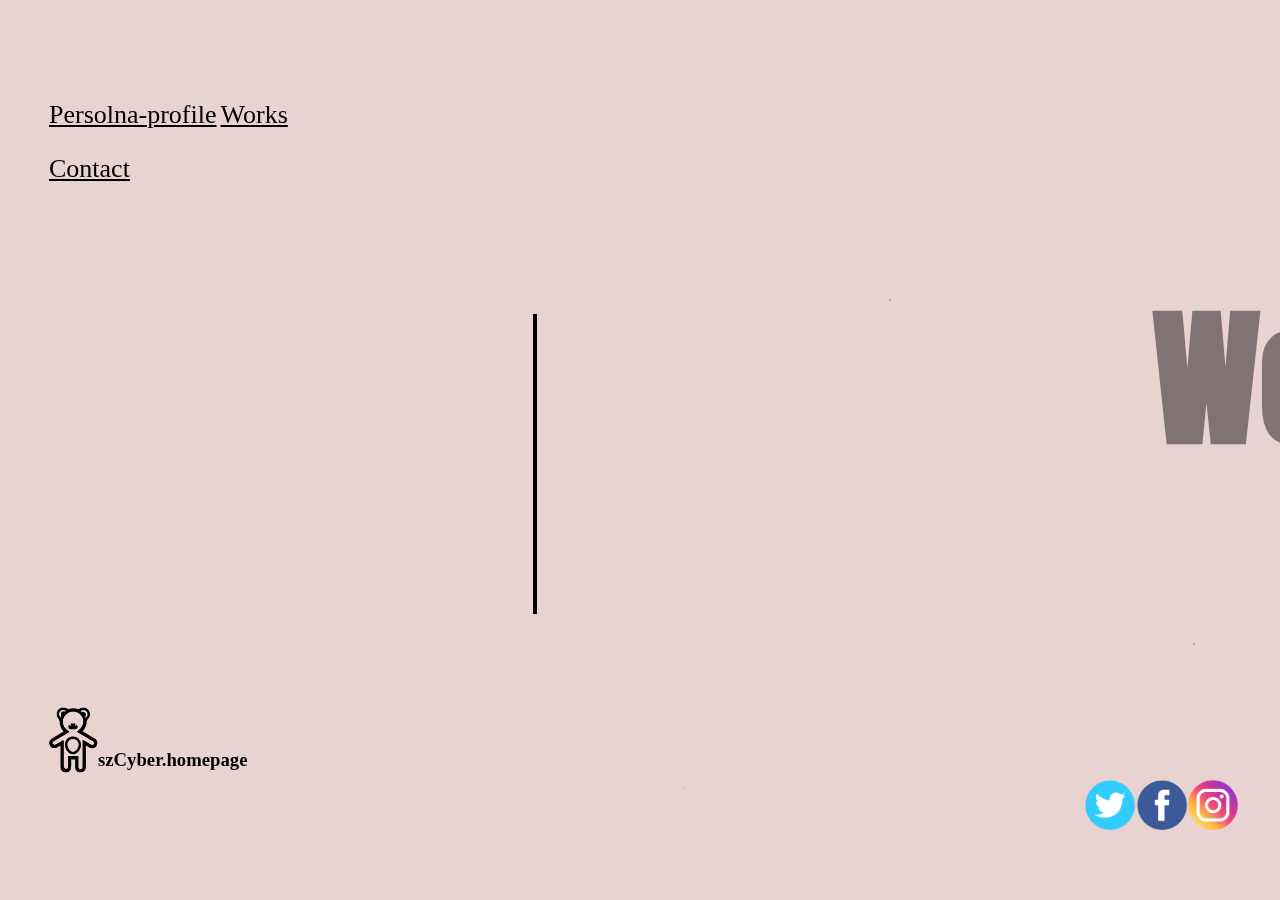
<file: index.html>
<!DOCTYPE html>
<html>

<head>
	<title>首页</title>
	<!-- <link rel="stylesheet" type="text/css" href="./css/index-style2.css"> -->
	<link rel="stylesheet" href="./css/index.css">
    <link rel="stylesheet" href="css/style 2.css">
</head>

<body>
    <script src="js/index.js" ></script>
	<div class="left leftcontent">

		<a href="personal-profile.html" class="textloc2">Persolna-profile</a>
		<a href="work1.html" class="textloc3">Works</a><br>
		<a href="contact-me.html" class="textloc4">Contact</a>

		<div class="icon">
            <img src="./pic/1.png" alt="" class="left1">
            <br>
			<img src="./pic/2.png" alt="" class="left2">
			<br>
			<img src="./pic/3.png" alt="" class="left3">
       </div>
		<div class="leftcontent-bt">
			<img src="./pic/熊.png" alt="" class="left">
			&nbsp;<h3 class="">szCyber.homepage</h3>
		</div>
	</div>
	<div class="long left"></div>
	<div class="rightcontent">
				<em>Welcome<br>&nbsp;&nbsp;&nbsp;&nbsp;to&nbsp;&nbsp; my <br>&nbsp;&nbsp;&nbsp;&nbsp;&nbsp;space</em>
	</div>
</body>

</html>
</file>
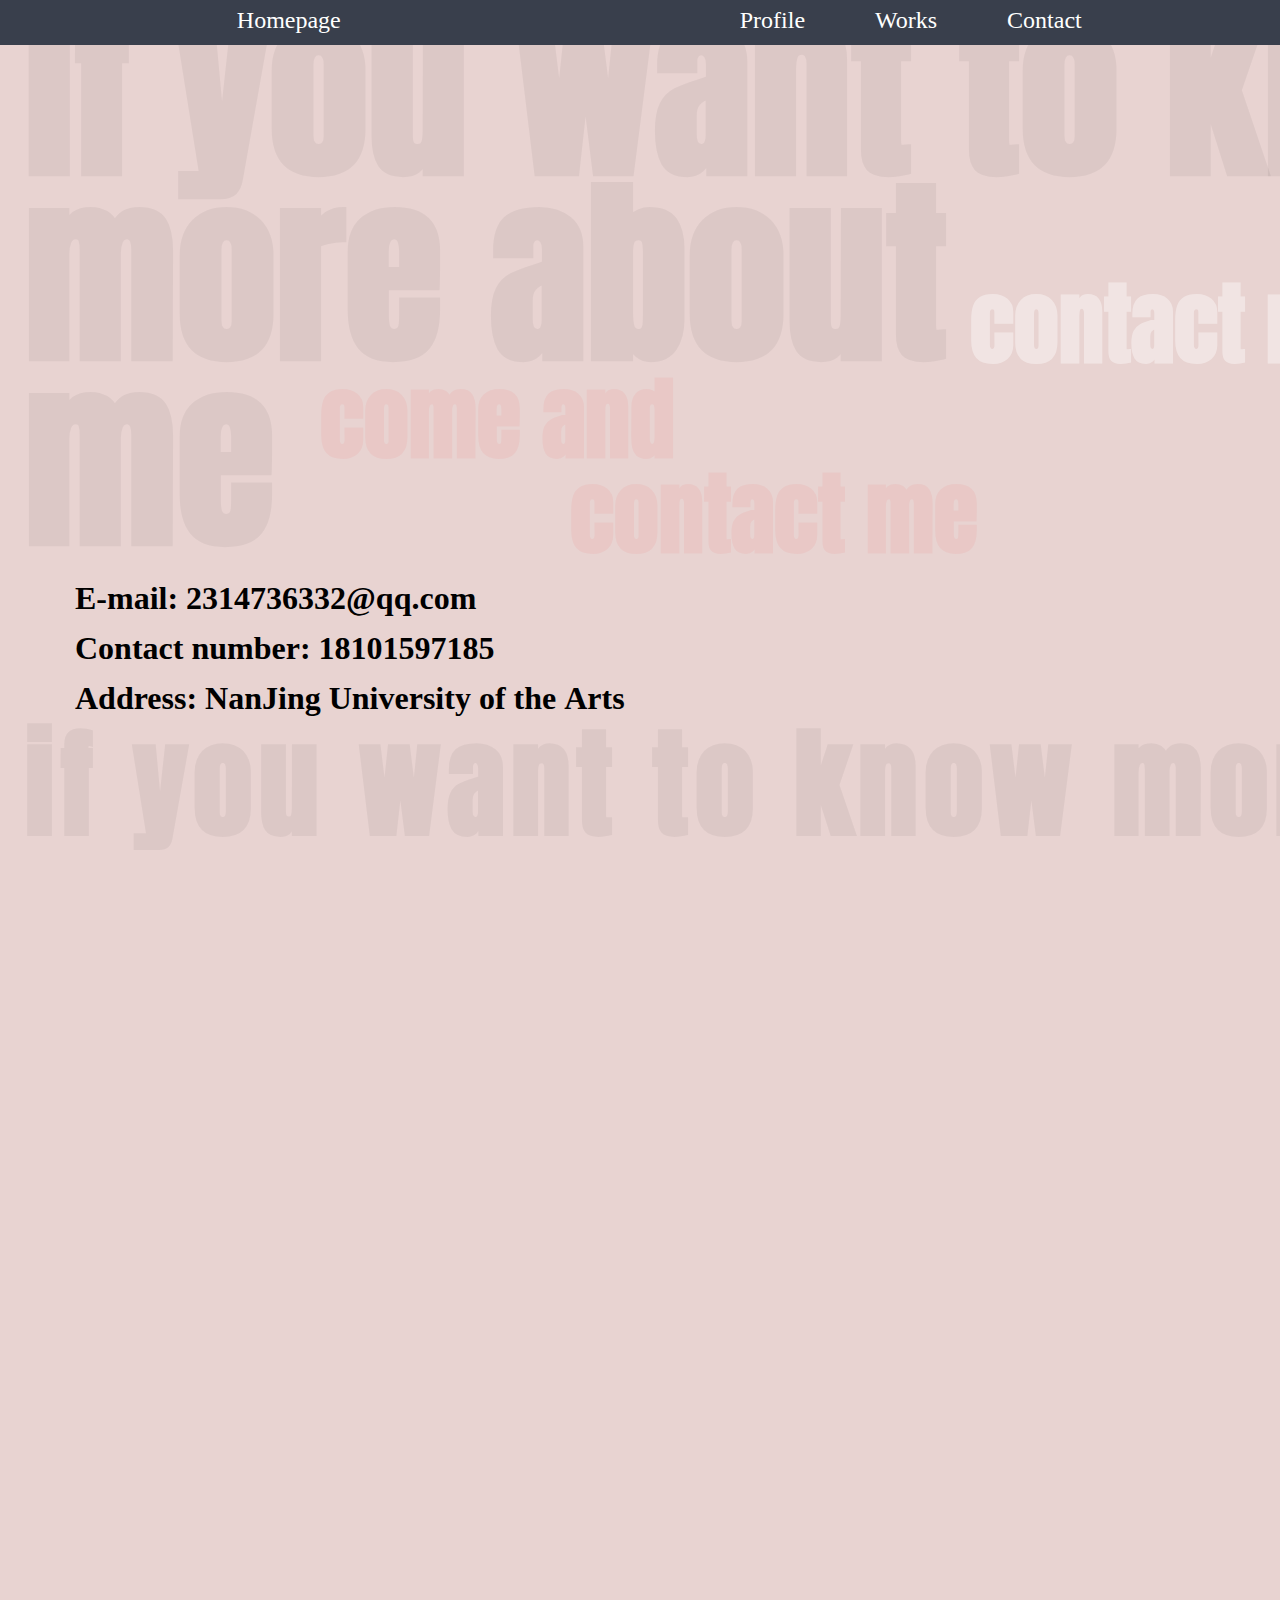
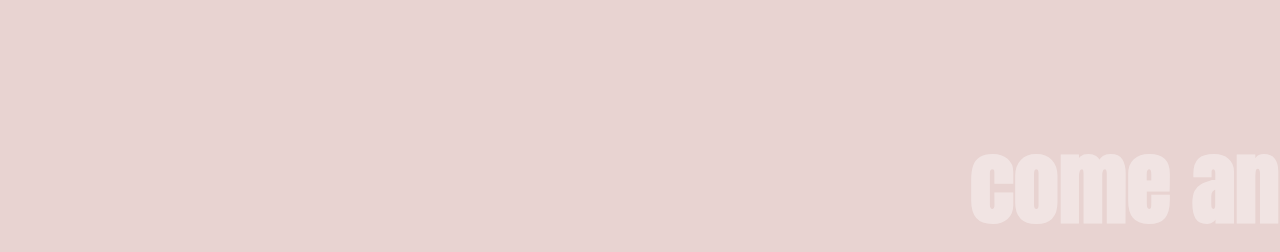
<file: contact-me.html>
<!DOCTYPE html>
<html lang="en">

<head>
    <link rel="stylesheet" href="./css/contact.css">
    <meta charset="UTF-8">
    <meta name="viewport" content="width=device-width, initial-scale=1.0">
    <meta http-equiv="X-UA-Compatible" content="ie=edge">
    <title>Document</title>
</head>

<body>
    <div class="nav">
        <a href="index.html" class="textloc1">
            Homepage
        </a>
        <a href="personal-profile.html" class="textloc2">
            Profile
        </a>

        <a href="work1.html" class="textloc3">
            Works
        </a>

        <a href="contact-me.html" class="textloc4">
            Contact
        </a>
    </div>
    <div class="contenter">
        <p>if&nbsp;you&nbsp;want&nbsp;to&nbsp;know</p>
        <p>more&nbsp;about</p>
        <p>me</p>
        <em class="em1">come&nbsp;and</em><br>
        <em class="em2">contact&nbsp;me</em>
        <i class="i1">come&nbsp;and</i>
        <i class="i2">contact&nbsp;me</i>
        <b class="b1">come&nbsp;and</b>
        <b class="b2">contact&nbsp;me</b>
        <h1 class="title-text" style="font-family:futura;">
        E-mail:      2314736332@qq.com<br />
            Contact&nbsp;number:    18101597185&nbsp;<br>
            Address:    NanJing&nbsp;University&nbsp;of&nbsp;the&nbsp;Arts</h1>
        <span class="p1">if&nbsp;you&nbsp;want&nbsp;to&nbsp;know&nbsp;more&nbsp;about</span>
    </div>
</body>

</html>
</file>
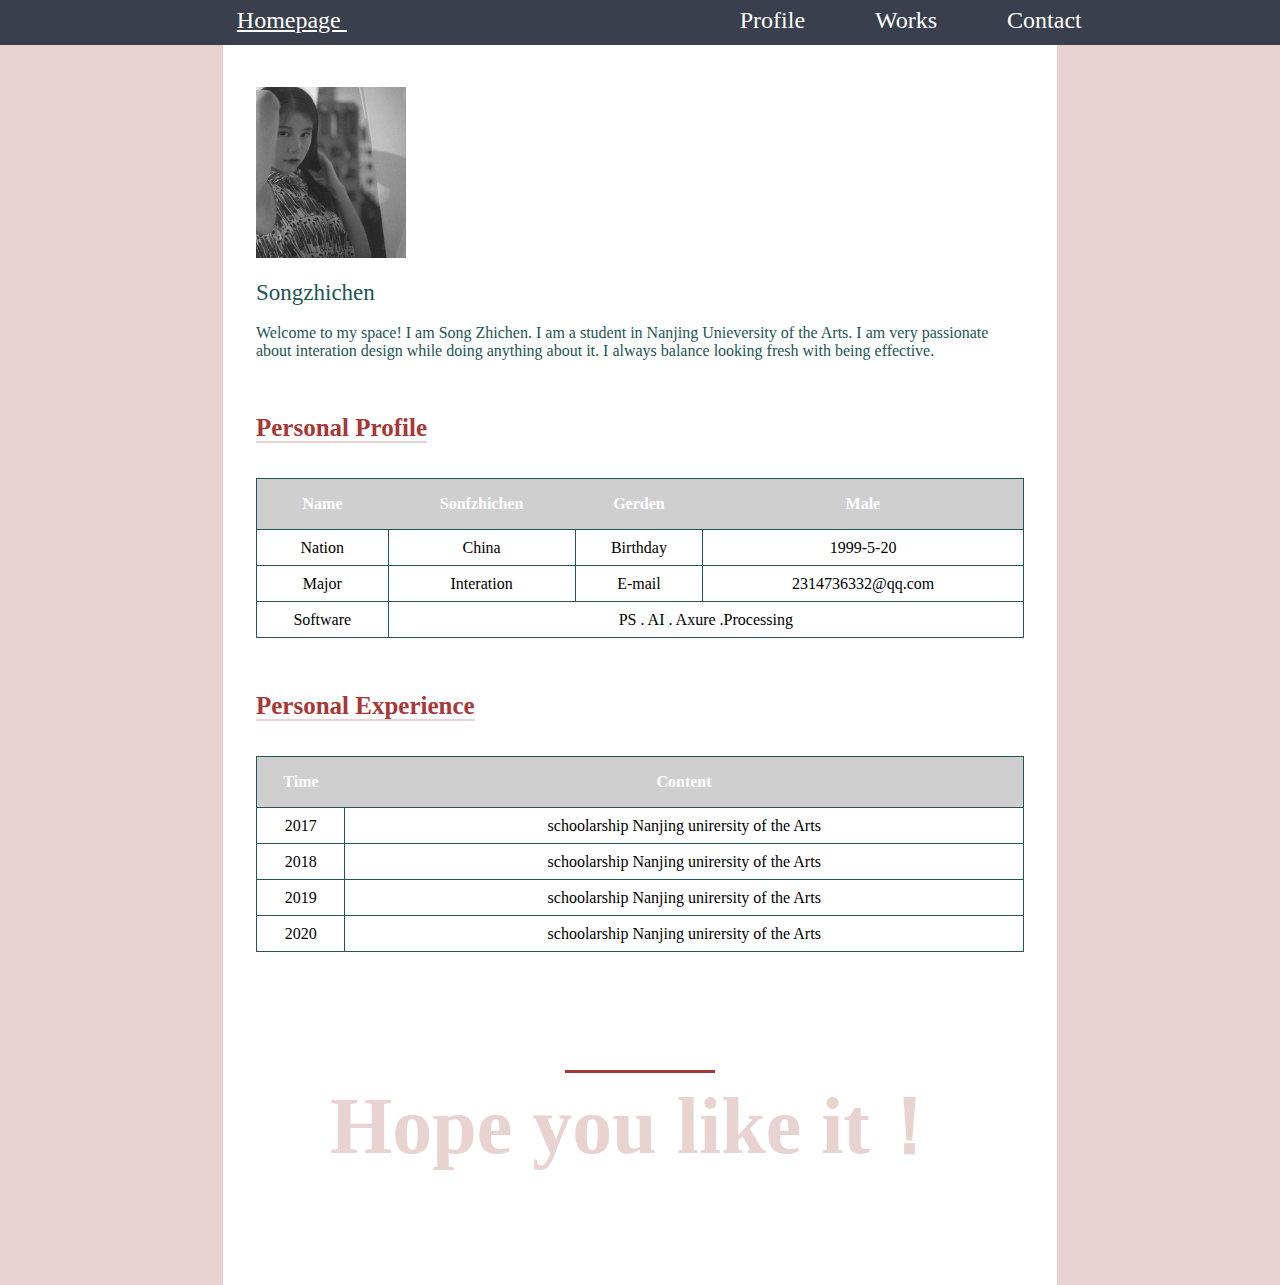
<file: personal-profile.html>
<!DOCTYPE html>
<html>

<head>
	<meta charset="utf-8">
	<title>个人简历</title>
	<link rel="stylesheet" type="text/css" href="./css/index-style.css">
	 <link rel="stylesheet" href="css/style.css">
</head>
<body>
	<script src="js/index.js" ></script>
	<div class="nav">
		<a href="index.html" class="textloc1">
			Homepage
		</a>
		<a href="personal-profile.html" class="textloc2">
			Profile
		</a>

		<a href="work1.html" class="textloc3">
			Works
		</a>

		<a href="contact-me.html" class="textloc4">
			Contact
		</a>
	</div>
	<br>
    <div class="main2">
	   <br>
	   <br>
		<div class="meImg"><img src="pic/me.jpg" width="150px"></div>
		<br>
		<p class="name"  style="font-family:futura;">Songzhichen</p>
		<br>
		<div class="detail" style="font-family:futura;">
			Welcome to my space! I am Song Zhichen. I am a student in Nanjing Unieversity of the Arts.
			I am very passionate about interation design while doing anything about it.
			I always balance looking fresh with being effective.
		</div>
		<br>
		<br>
		<br>
		<span class="title-text" style="font-family:futura;">
			Personal Profile
		</span>
		<br>
		<br>
		<div style="clear: left;"></div><br>
		<div style="font-family:futura;">
			<table class="tableClass" cellspacing="0" cellpadding="0">
				<tr class="firstTr" style="font-weight: bolder;">
					<th>Name</th>
					<th>Sonfzhichen</th>
					<th>Gerden</th>
					<th>Male</th>
				</tr>
				<tr>
					<td>Nation</td>
					<td>China</td>
					<td>Birthday</td>
					<td>1999-5-20</td>
				</tr>
				<tr>
					<td>Major</td>
					<td>Interation</td>
					<td>E-mail</td>
					<td>2314736332@qq.com</td>
				</tr>
				<tr>
					<td>Software</td>
					<td colspan="3">PS . AI . Axure .Processing</td>
				</tr>
			</table>
            <br>
            <br>
            <br>
			<span class="title-text" style="font-family:futura;">Personal Experience</span>
			<br>
			<br>
			<div style="clear: left;"></div><br>
			<div style="font-family:futura;">
				<table class="tableClass" cellspacing="0" cellpadding="0">
					<tr class="firstTr">
						<th>Time</th>
						<th>Content</th>
					</tr>
					<tr>
						<td>2017</td>
						<td>schoolarship Nanjing unirersity of the Arts</td>
					</tr>
					<tr>
						<td>2018</td>
						<td>schoolarship Nanjing unirersity of the Arts</td>
					</tr>
					<tr>
						<td>2019</td>
						<td>schoolarship Nanjing unirersity of the Arts</td>
					</tr>
					<tr>
						<td>2020</td>
						<td>schoolarship Nanjing unirersity of the Arts</td>
					</tr>
				</table>
			</div><br>
			<span class="title-text" style="font-family:futura;"> </span>
       <br>
       <br>
            <div style="clear: left;">
			</div><br>
			<div class="bottom-box" style="font-family:futura;">

				<div style="text-align: center;">
			
				</div><br>
				<div style="clear: center;"></div><br>
				<div class="long"></div>
				<div class="bottom"><h1>Hope you like it！</h1></div><br>
			</div>
		</div>
   
</body>

</html>
</file>
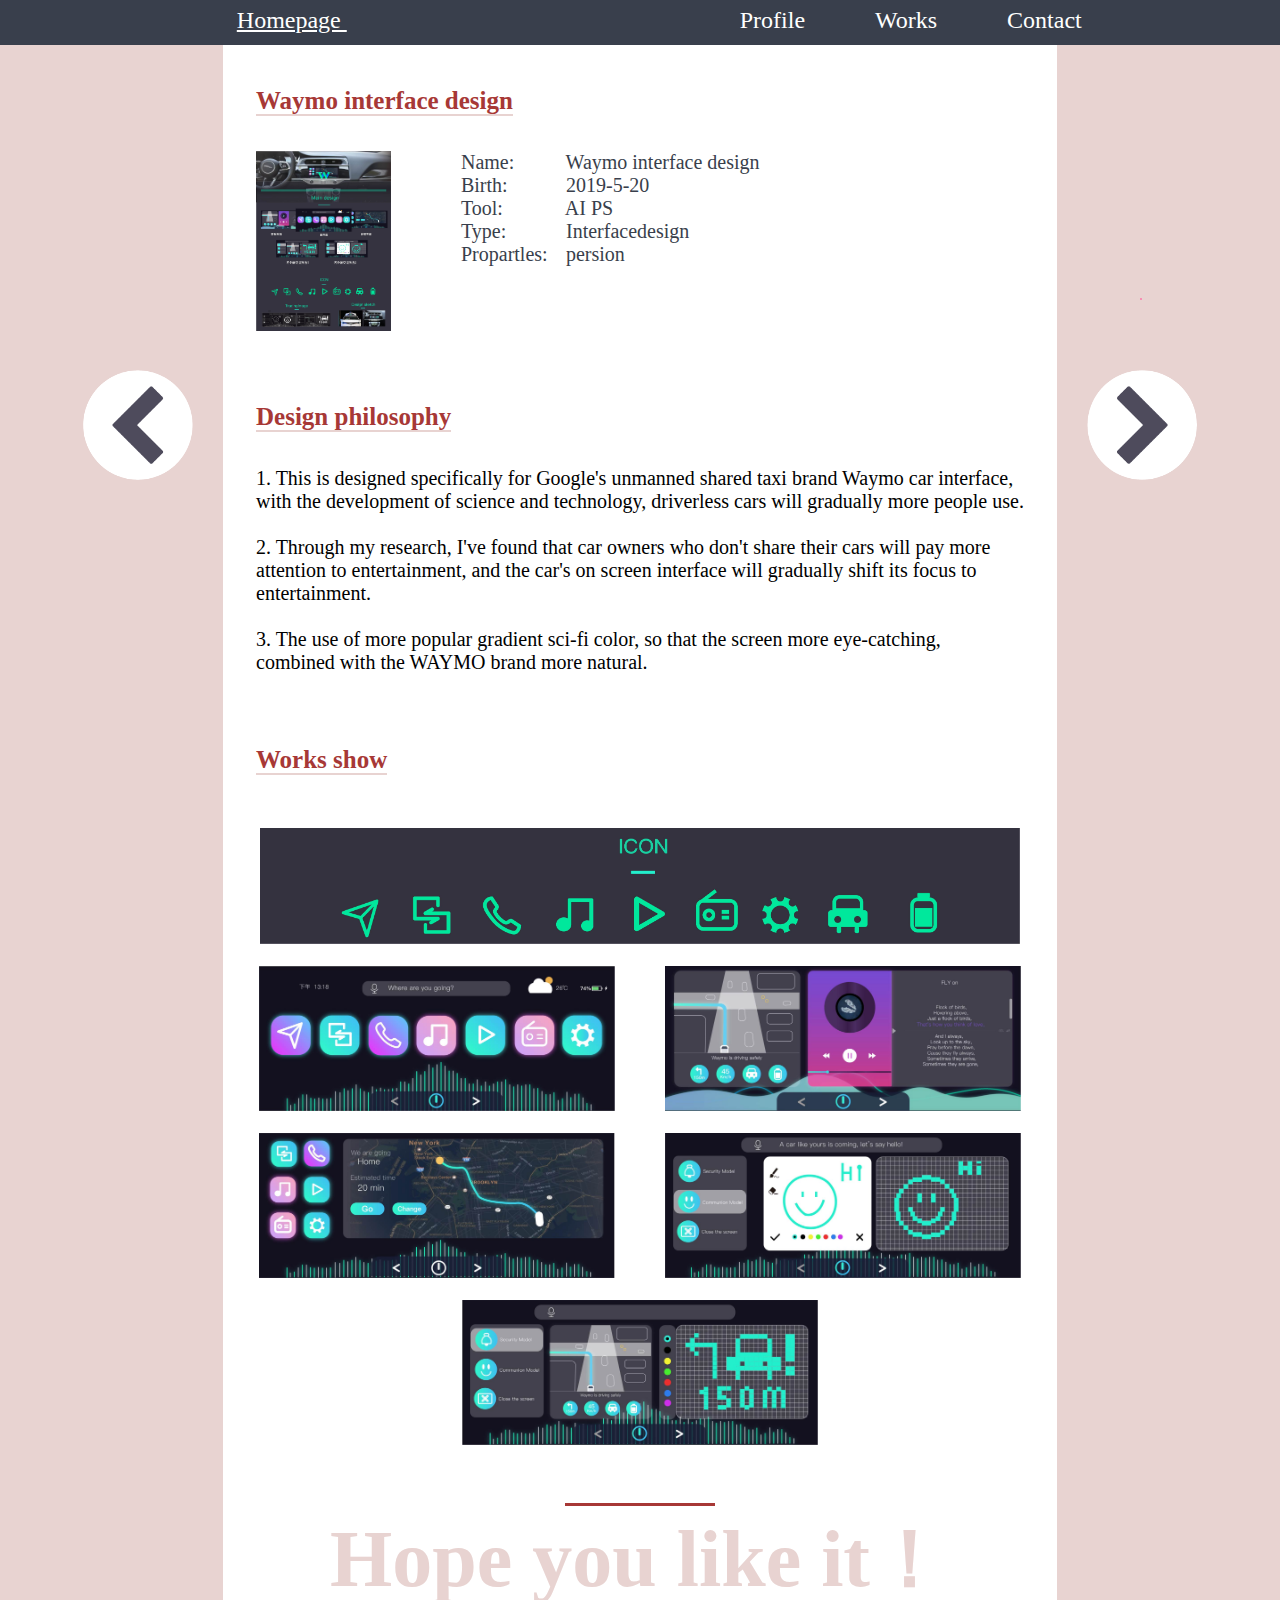
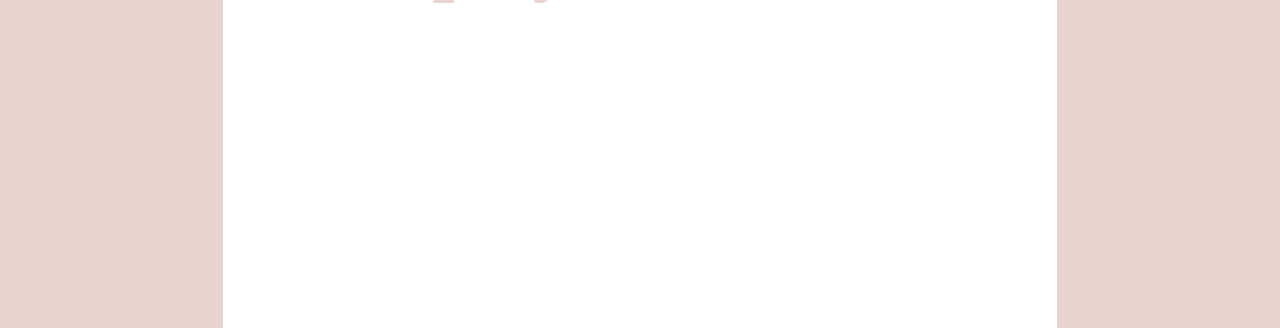
<file: work1.html>
<!DOCTYPE html>
<html>

<head>
	<meta charset="utf-8">
	<title>work1</title>
	<link rel="stylesheet" type="text/css" href="./css/index-style.css">
    <link rel="stylesheet" href="css/style.css">

</head>

<body>
	<script src="js/index.js" ></script>
	<div class="nav">
		<a href="index.html" class="textloc1 ">
			Homepage
		</a>
		<a href="personal-profile.html" class="textloc2">
			Profile
		</a>

		<a href="work1.html" class="textloc3">
			Works
		</a>

		<a href="contact-me.html" class="textloc4">
			Contact
		</a>
	</div>

	<a href="  " class="left"></a>
	<a href="work2.html" class="right"></a>

	<div class="main">
		<br>
		<br>
		<br>
		<span class="title-text" style="font-family:futura;">
			Waymo interface design
		</span>
		<br>
		<br>
		<br>
		<div>
			<img src="pic/zhanban.jpg" class="fl" height="180px">
			<div class="fl name-detail" style="font-family:futura;font-size: 15pt">
				<p><span>Name:</span> Waymo interface design </p>
				<p><span>Birth:</span> 2019-5-20</p>
				<p><span>Tool:</span> AI PS</p>
				<p><span>Type:</span> Interfacedesign</p>
				<p><span>Propartles:</span> persion</p>
				<br>
				<br>
			</div>
			<br>
			<br>
			<br>
			<br>
		</div>
		
		<div style="clear: left;"></div>
		<br>
		<br>
		<br>
		<br>
		<span class="title-text" style="font-family:futura;">Design philosophy
		</span>
		<br>
		<br>
		<br>
		<div class="Design-detail" style="font-family:futura;font-size: 15pt">
			<p>1. This is designed specifically for Google's unmanned shared taxi brand Waymo car interface, with the development of science and technology, driverless cars will gradually more people use.  </p>
			<br>
			<p>2. Through my research, I've found that car owners who don't share their cars will pay more attention to entertainment, and the car's on screen interface will gradually shift its focus to entertainment.</p>
			<br>
			<p>3. The use of more popular gradient sci-fi color, so that the screen more eye-catching, combined with the WAYMO brand more natural.</p>
		</div>
		<br>
		<br>
		<br>
		<br>
		<span class="title-text" style="font-family:futura;">Works show</span>
		<div style="clear: left;"></div>
		<br>
		<br>
		<br>
		<div style="text-align: center;">

			<div>
				<a class="imgloc12">
					<img src="pic/icon.jpg" width
					="99%">
			<br>
			<br>

				</a>
			</div>

			<div>
				<a class="imgloc1">
					<img src="pic/work1.1.jpg" width="46.3%">
				</a>

				<a class="imgloc2">
					<img src="pic/work1.2.jpg" width="46.3%">
				</a>
			</div>
			<br>
			<div>
				<a class="imgloc3">
					<img src="pic/work1.3.jpg" width="46.3%">
				</a>

				<a class="imgloc4">
					<img src="pic/work1.4.jpg" width="46.3%">
				</a>
			</div>
			<br>
			<div>
				<a class="imgloc5">
					<img src="pic/work1.5.jpg" width="46.3%">
				</a>
			</div>
            
		</div><br>
		<div style="clear: center;"></div><br>
		<br>
		<div class="long"></div>
		<div class="bottom"><h1>Hope you like it！</h1></div><br>
	</div>
</body>

</html>
</file>
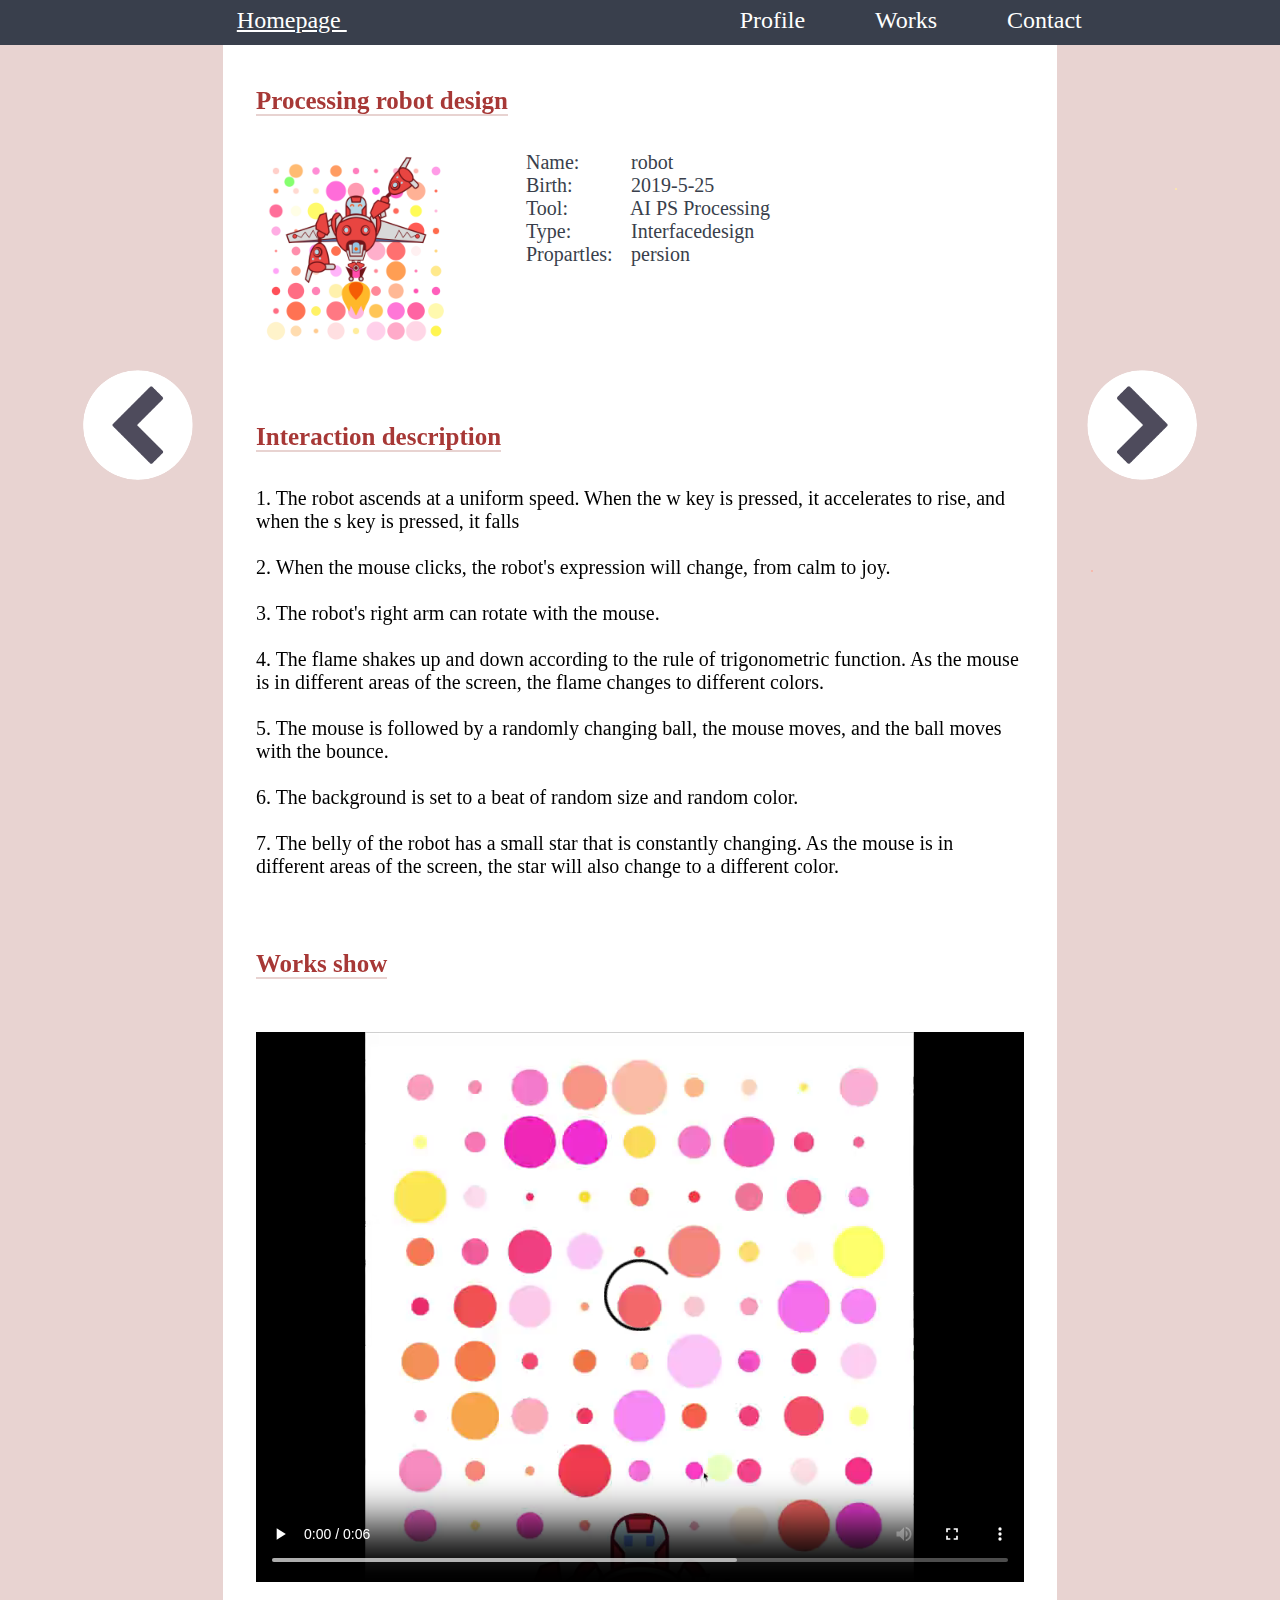
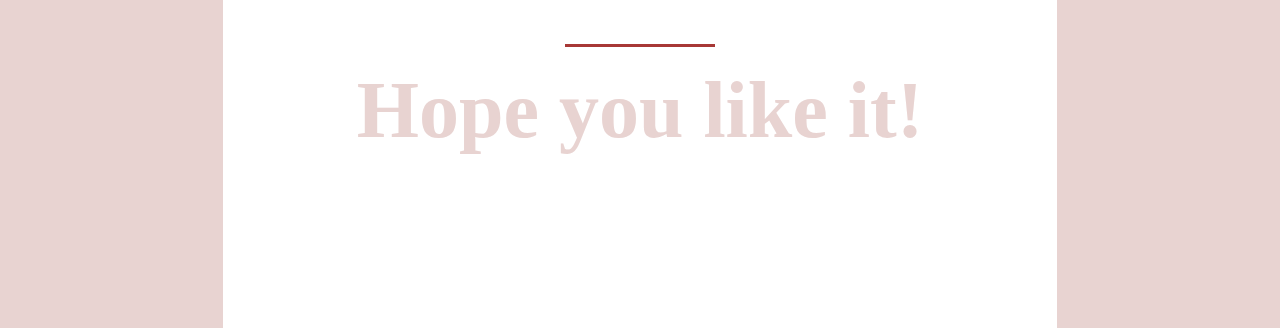
<file: work2.html>
<!DOCTYPE html>
<html>
<head>
	<meta charset="utf-8">
	<title>Work2</title>
	<link rel="stylesheet" type="text/css" href="./css/index-style.css">
    <link rel="stylesheet" href="css/style.css">
    

</head>
<body>

	<script src="js/index.js" ></script>
    <div class="nav">
    	    <a href="index.html" class="textloc1">
			Homepage
			</a>
			<a href="personal-profile.html"class="textloc2">
			Profile
			</a>

			<a href="work1.html" class="textloc3">
			Works	
			</a> 

			<a href="contact-me.html" class="textloc4">
			Contact
			</a>
	</div>

	<a href="work1.html" class="left"></a>
	<a href="work3.html" class="right"></a>
	<div class="abc"></div>
	<div class="main">
	<div class="abc"></div>
		

		<br>
		<br>
		<br>
		<span class="title-text" style="font-family:futura;">
		Processing robot design
		</span>
		<br>
		<br>
		<br>
		<div>
			<img src="pic/robot.png" class="fl" height="200px;" weight="200px;">
			<div class="fl name-detail" style="font-family:futura;font-size: 15pt">
				<p><span>Name:</span> robot </p>
				<p><span>Birth:</span> 2019-5-25</p>
				<p><span>Tool:</span> AI PS Processing</p>
				<p><span>Type:</span> Interfacedesign</p>
				<p><span>Propartles:</span> persion</p>
	   </div>
		<div style="clear: left;"></div>
        <br>
        <br>
        <br>
        <br>
		<span class="title-text" style="font-family:futura;">Interaction description
		</span>
		<br>
		<br>
		<br>
		<div class="Design-detail" style="font-family:futura;font-size: 15pt">
			<p>1. The robot ascends at a uniform speed. When the w key is pressed, it accelerates to rise, and when the s key is pressed, it falls</p>
			<br>
			<p>2. When the mouse clicks, the robot's expression will change, from calm to joy.</p>
			<br>
			<p>3. The robot's right arm can rotate with the mouse.</p>
			<br>
			<p>4. The flame shakes up and down according to the rule of trigonometric function. As the mouse is in different areas of the screen, the flame changes to different colors.</p>
			<br>
			<p>5. The mouse is followed by a randomly changing ball, the mouse moves, and the ball moves with the bounce.</p>
			<br>
			<p>6. The background is set to a beat of random size and random color.</p>
			<br>
			<p>7. The belly of the robot has a small star that is constantly changing. As the mouse is in different areas of the screen, the star will also change to a different color.</p>
		</div>
		<br>
		<br>
		<br>
		<br>
		<span class="title-text"  style="font-family:futura;">Works show</span><div style="clear: left;"></div>
		<br>
		<br>
		<br>
	    <div style="text-align: center;">
	    	<video src="video/robot.mp4" width="100%" height="550px" controls class="fl" style=" background: black;"></video>	
	   </div><br><div style="clear: middle;"></div><br>

		<div class="long2"></div>
        <br>
	   <div class="bottom2"><h1>Hope you like it!</h1></div>
</div>
</body>	
</html>
</file>
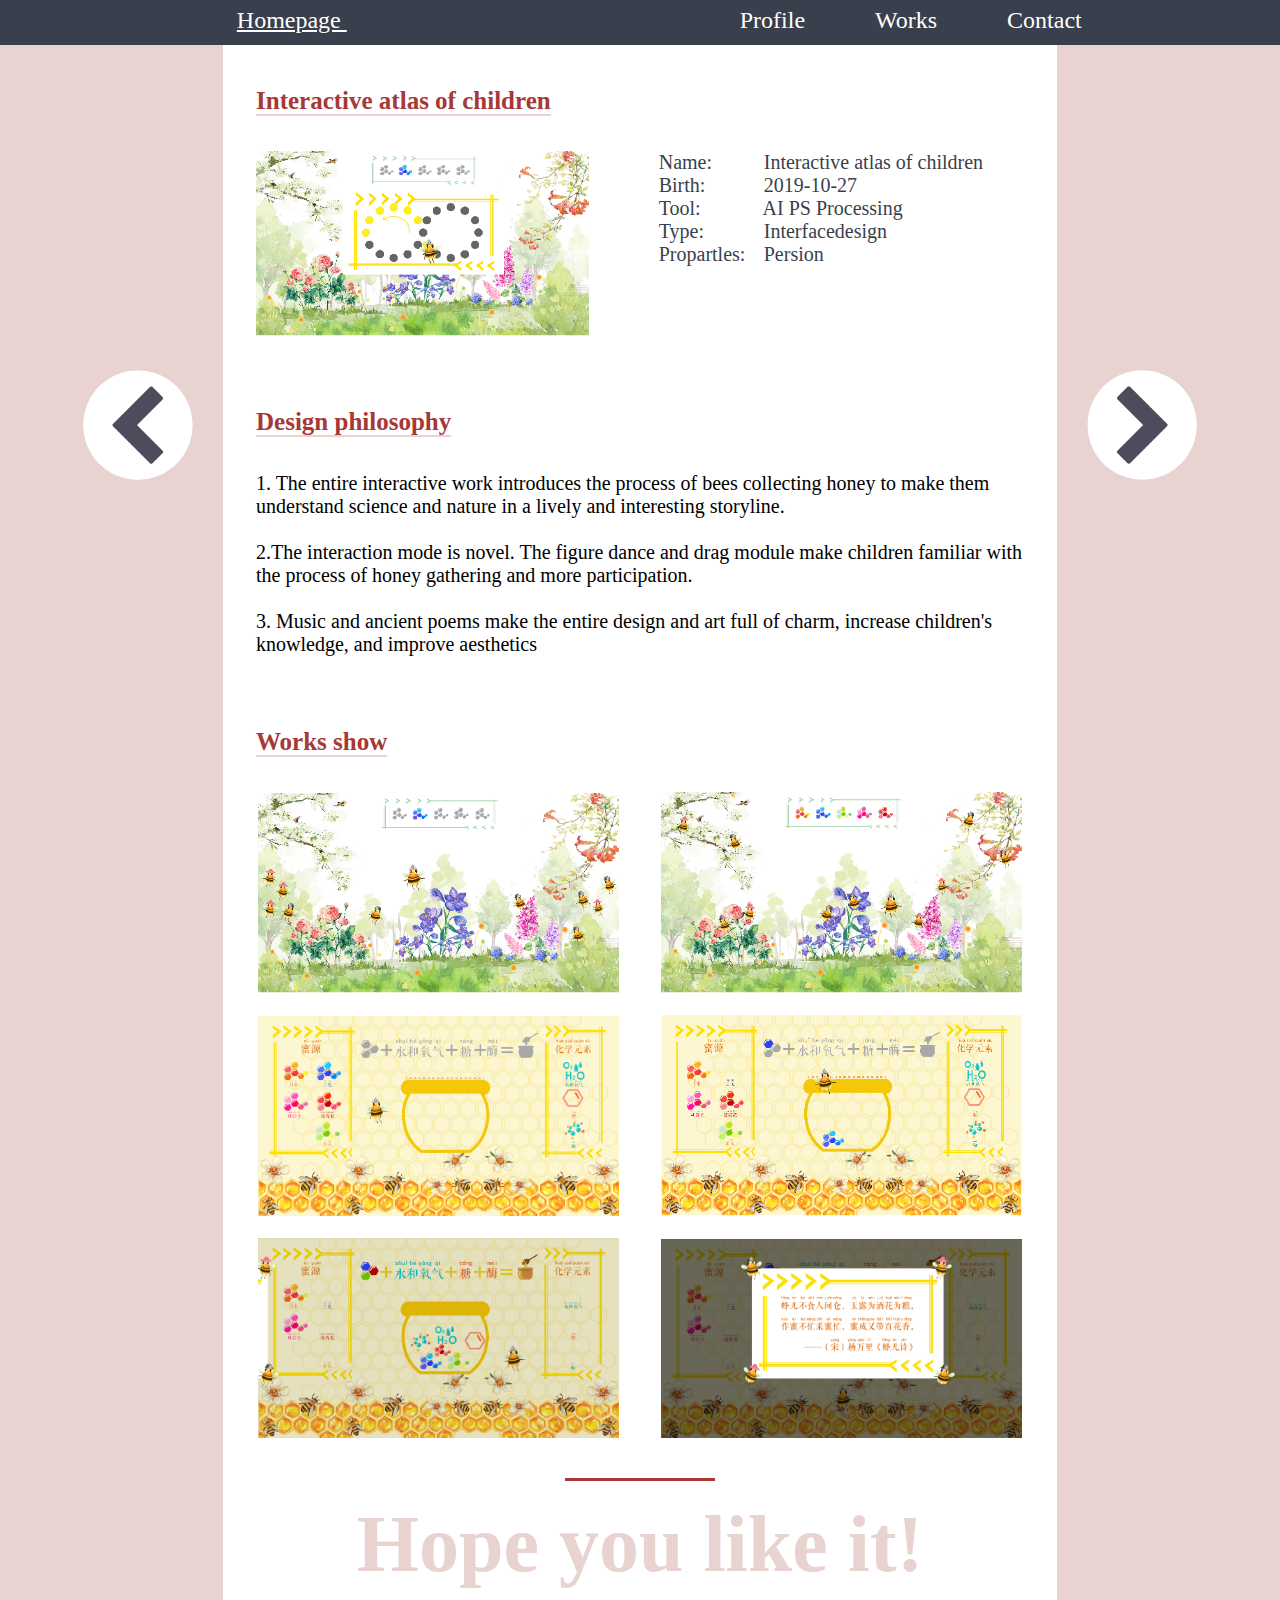
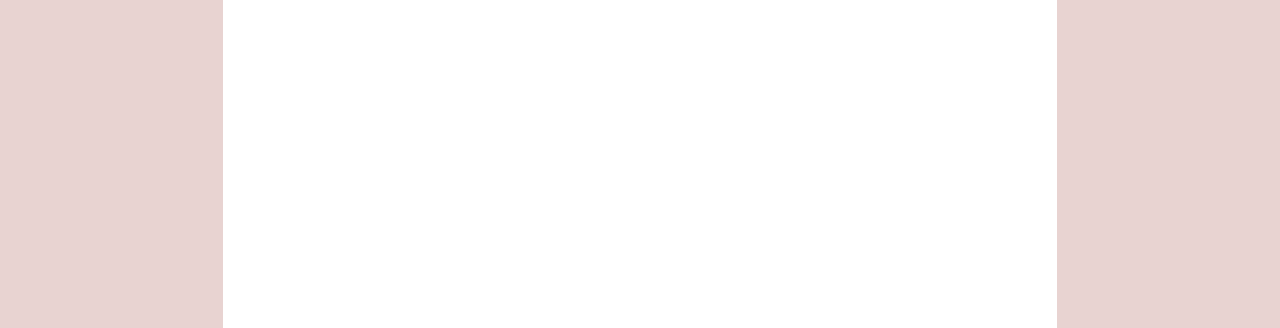
<file: work3.html>
<!DOCTYPE html>
<html>
<head>
	<meta charset="utf-8">
	<title>work3</title>
	<link rel="stylesheet" type="text/css" href="./css/index-style.css">
    <link rel="stylesheet" href="css/style.css">

</head>
<body>
    <script src="js/index.js" ></script>
    <div class="nav">
    	    <a href="index.html" class="textloc1">
			Homepage
			</a>
			<a href="personal-profile.html"class="textloc2">
			Profile
			</a>

			<a href="work1.html" class="textloc3">
			Works	
			</a> 

			<a href="contact-me.html" class="textloc4">
			Contact
			</a>
			 

	</div>

	<a href="work2.html" class="left"></a>
	<a href="   " class="right"></a>
	

	<div class="main" >
		<br>
		<br>
		<br>
		<span class="title-text" style="font-family:futura;">
		Interactive atlas of children
		</span>
		<br>
		<br>
		<br>
		<div>
			<img src="pic/bee.png" class="fl" height="185px"  >
			<div class="fl name-detail" style="font-family:futura;font-size: 15pt">
				<p><span>Name:</span> Interactive atlas of children </p>
				<p><span>Birth:</span> 2019-10-27</p>
				<p><span>Tool:</span> AI PS Processing</p>
				<p><span>Type:</span> Interfacedesign</p>
				<p><span>Propartles: </span> Persion</p>
				
			</div>
		<br>
		</div>
		
		<div style="clear: left;"></div>
		<br>
		<br>
		<br>
		<br>
		<span class="title-text" style="font-family:futura;">Design philosophy
		</span>
		<br>
		<br>
		<br>
		<div class="Design-detail" style="font-family:futura;font-size: 15pt">
			<p>1. The entire interactive work introduces the process of bees collecting honey to make them understand science and nature in a lively and interesting storyline.</p>
			<br>
			<p>2.The interaction mode is novel. The figure dance and drag module make children familiar with the process of honey gathering and more participation.</p>
			<br>
			<p>3. Music and ancient poems make the entire design and art full of charm, increase children's knowledge, and improve aesthetics</p>
		</div>
		<br>
		<br>
		<br>
		<br>
		<span class="title-text"  style="font-family:futura;">Works show</span><div style="clear: left;"></div>
		<br>
		<br>
		<div style="text-align: center;">

		<div>
			<a class="imgloc6">
			<img src="pic/bee1.png"   width="47%">
			</a>

			<a class="imgloc7">
			<img src="pic/bee2.png"   width="47%">
			</a>
		</div>
		<br>
		<div class="contenter">
			<a class="imgloc8">
			<img src="pic/bee5.png"   width="47%">
			</a>

			<a class="imgloc9">
			<img src="pic/bee3.png"   width="47%">
			</a> 
		</div>
		<br>
		<div>
			<a class="imgloc10">
			<img src="pic/bee4.png"   width="47%">
			</a>
  
			<a class="imgloc11">
			<img src="pic/bee6.png"   width="47%">
			</a>
		</div>



		</div><br><div style="clear: center;"></div><br>
		
		<div class="long"></div>
		<br>
		<div class="bottom"><h1>Hope you like it!</h1></div>	
	</div>
  </div>
</div>
</body>

</html>
</file>
<file: css/index-style2.css>
body{
background: url("./pic/.jpg ");
}

.main{ 
width: 100%;
margin: 0 auto;
padding: 10pt;
}

.fl{
float: left;
}
.nav {
	width: 100%;
	height: 40px;
	background: rgba(0, 0, 0, 0.8);
}

.name-detail{
color: #255;
margin-left: 80px;
}

.name-detail p span{
width:100px;
display:inline-block;
}

.robot-detail{
color: #255;
margin-left: 20px;
}

.tableClass{
width: 100%;   
color: #255;
}

.firstTr{
	border: 1px solid #255;
text-align: center;	
color: white;
background-color:rgba(96,96,96,0.3);
vertical-align: middle;
padding: 5px;
}

table tr td{
border: 1px solid #255;
line-height: 35px;
text-align: center;
vertical-align: middle;
}

table tr th{

line-height: 50px;
text-align: center;
vertical-align: middle;
}

table{
border-collapse: collapse;
}

table tr{
display: table-row;
vertical-align: inherit;
}

.bottom-box ul li{
width: 19%; 
display: inline-block;
list-style: none;
text-align: center;
color: #255;
}

.textloc1{
color: black;
font-size: 15pt;
padding-left:20%;
}

.textloc2{
color: black;
font-size: 15pt;
padding-left: 25%;
}

.textloc3{
color: black;
font-size: 15pt;
padding-left: 5%;
}

.textloc4{
color: black;
font-size: 15pt;
padding-left: 5%;
}
</file>
<file: css/index.css>
* {
    margin: 0;
    padding: 0;
}

body {
    background: #e8d3d1;
}

em {
    font-style: normal;
    padding-right: 10%;
}

@font-face {
    font-family: 'Varela';
    src: url(../pic/fonts/VarelaRound-Regular.ttf);
    font-family: 'Anton';
    src: url(../pic/fonts/Anton-Regular.ttf);
}

.left {
    float: left;
}

.left1 {
   position: fixed;
    right: 11.3%;
    top: 780px;
    width: 50px;
}

.left2 {
   position: fixed;
    right:7.3%;
    top: 780px;
    width: 50px;
}
.left3 {
   position: fixed;
    right: 3.3%;
    top: 780px;
    width: 50px;
}

.right {
    float: right;
}

.leftcontent {
    margin-top: 88px;
    margin-left: 49px;
    margin-right: 209px;
    width: 275px;
    height: 522px;
    position: relative;
    z-index:+1;
}

.leftcontent a {
    font-size: 26px;
    line-height: 54px;
    color: black;
    font-family: Varela;
    position: relative;
    z-index:+1;
    
}

.leftcontent a:hover {
    color: cornsilk;
}

.leftcontent a:visited {
    color: #c30d23
}

.leftcontent-bt {

    width: 250px;
    height: 70px;
    margin-top: 475px;

}

.leftcontent-bt h3 {
    line-height: 70px;
}

.long {
    position: absolute;
    top: 130px;
    left: 400pt;
    width: 4px;
    height: 300px;
    background: black;
    margin-top: 184px;
    margin-right: 90px;
    z-index:+1;

}

.rightcontent {

    width: 700px;
    height: 634px;
    position: relative;
    left: 628px;
    top: 48px;
    z-index:+1;
}

.rightcontent img {
    width: 6px;
    height: 632px;
    position: absolute;
    left: 13%;
    right: 0;
    top: 0;
    z-index:+1;
}
.rightcontent em{
     color:#a73836;
    font-size: 150px;
    position: absolute;
    top: 260px;
   left: 75%;
    font-family:Anton ;
    color: rgba(0, 0, 0, 0.45);
    font-weight: bold;
    line-height: 110pt;
    z-index:+1;
}
</file>
<file: css/style 2.css>
:root {
  --grow-time: 7s;
  --fade-time: 5s;
}

body {
  overflow-x:hidden;
  overflow-y:hidden;
  padding-top: 0px;

}

.controls {
  position: relative;
  z-index: -1;
}



.controls__slider {
  width: 200px;
}

.circle {
  -webkit-animation: grow var(--grow-time) forwards, fade var(--fade-time) calc(var(--grow-time) - var(--fade-time)) forwards;
          animation: grow var(--grow-time) forwards, fade var(--fade-time) calc(var(--grow-time) - var(--fade-time)) forwards;
  border-radius: 100%;
  height: 2px;
  left: 20vw;
  position: absolute;
  top: 5000px;
  -webkit-transform: translateZ(0);
          transform: translateZ(0);
  width: 2px;
}

@-webkit-keyframes grow {
  0% {
    -webkit-transform: translateZ(0) scale(0);
            transform: translateZ(0) scale(0);
  }
  
  100% {
    -webkit-transform: translateZ(0) scale(100);
            transform: translateZ(0) scale(100);
  }
}

@keyframes grow {
  0% {
    -webkit-transform: translateZ(0) scale(0);
            transform: translateZ(0) scale(0);
  }
  
  100% {
    -webkit-transform: translateZ(0) scale(100);
            transform: translateZ(0) scale(100);
  }
}

@-webkit-keyframes fade {
  0% {
    opacity: 1;
  }
  
  100% {
    opacity: 0;
  }
}

@keyframes fade {
  0% {
    opacity: 1;
  }
  
  100% {
    opacity: 0;
  }
}
</file>
<file: css/contact.css>
* {
    margin: 0;
    padding: 0;
}

.nav a {
    text-decoration: none;
}

.nav {
    width: 100%;
    height: 45px;
    background:#393f4c; /*rgba(0, 0, 0, 0.9);*/
    position: fixed;
    z-index: 999;
}

.nav a {
    color: white;
    line-height: 40px;
}



.textloc1 {
    color: black;
    font-size: 18pt;
    padding-left: 18.5%;
    padding-top:10%;
}

.textloc2 {
    color: black;
    font-size: 18pt;
    padding-left: 30.7%;
    padding-top:10%;    
}

.textloc3 {
    color: black;
    font-size: 18pt;
    padding-left: 5%;
    padding-top:10%;
}

.textloc4 {
    color: black;
    font-size: 18pt;
    padding-left: 5%;
    padding-top:10%;
}


em {
    font-style: normal;
}

body {
    background: #e8d3d1;
     overflow-x:hidden;
     overflow-y:hidden;
}

.contenter {
    position: relative;
}

.contenter i {
    font-style: normal;
    position: absolute;
    font-size: 120px;
    font-weight: bold;
    color: rgba(255, 255, 255, 0.4);
    font-family: Anton;
    transform: rotate(90deg);
}

.contenter b {
    font-style: normal;
    position: absolute;
    font-size: 90px;
    font-weight: bold;
    color: rgba(255, 0, 0, 0.05);
    font-family: Anton;
}
span{
    font-size: 120px;
    color: rgb(0, 0, 0,0.05);
    font-weight: bold;
    font-family: Anton;
    position: absolute;
    bottom: -300px;
    left: 25px;
    letter-spacing: 5.5px;
}
h1{
    position: absolute;
    line-height: 50px;
    left: 75px;
}
.b1 {
    top: 355px;
    left: 320px;
    position: absolute;
}

.b2 {
    top: 450px;
    left:570px;
    position: absolute;
}

.i1 {
    top: 350px;
    left: 1235px;
}

.i2 {
    top: 380px;
    left: 1345px;
}

.p1{
    color:  rgba(0, 0, 0, 0.05);
}
.contenter p {
    color: rgba(0, 0, 0, 0.05);
    font-size: 200px;
    font-weight: bold;
    font-family: Anton;
    margin-left: 25px;
    line-height: 185px;
}

.contenter em {

    font-size: 90px;
    font-weight: bold;
    float: right;
    color:rgba(255, 255, 255, 0.4);
    font-family: Anton;
    position: absolute;
}

.em1 {
    top: 1720px;
    left: 970px;
    position: absolute;
}

.em2 {
    top: 260px;
    left: 970px;
    position: absolute;
}

@font-face {
    font-family: 'Varela';
    src: url(../pic/fonts/VarelaRound-Regular.ttf);
    font-family: 'Anton';
    src: url(../pic/fonts/Anton-Regular.ttf);
}
</file>
<file: css/index-style.css>
body {
	
	position: relative;
}

* {
	margin: 0;
	padding: 0;
}

body {
	background: #e8d3d1;
}

em {
	font-style: normal;
}

::-webkit-scrollbar {
	width: 4px;
}

/* Track */
::-webkit-scrollbar-track {
	-webkit-box-shadow: inset 0 0 6px rgba(255,255,255,0.3); 
	-webkit-border-radius: 2px;
	border-radius: 2px;
}

/* Handle */
::-webkit-scrollbar-thumb {
	-webkit-border-radius: 2px;
	border-radius: 2px;
	background: rgba(255,255,255,0.5); 
	-webkit-box-shadow: inset 0 0 6px rgba(255,255,255,0.8); 
}
::-webkit-scrollbar-thumb:window-inactive {
	background: rgba(255,255,255,0.5); 
}



div.main {
	overflow-y: scroll;
	width: 60%;
	height:1396pt;
	margin: 0 auto;
	padding: 25pt;
	z-index:+1;
	}

	div.main2 {
	
	width: 60%;
	height:900pt;
	margin: 0 auto;
	padding: 25pt;
	z-index:+1;
	}


.touImg {
	text-align: left;
	margin-top: 40px;
}

.name {
	font-size: 23px;
	text-align: left;
}

.detail, .name {
	color: #255;
}

.title-text {
	font-size: 25px;
	color: #a73836;
	border-bottom: 2px solid #e8d3d1;
	font-weight: bolder;
}

.fl {
	float: left;
}

.name-detail {
	color: #393f4c;
	margin-left: 70px;
}

.name-detail p span {
	width: 100px;
	display: inline-block;
}

.design-detail {
	color: #393f4c;
	margin-left: 20px;
}

.tableClass {
	width: 100%;
	color: 255;
}

.imgloc1{
padding-left: 0%  ;
}

.imgloc2{
padding-left: 6%;
}

.imgloc3{
padding-left: 0%
}

.imgloc4{
padding-left: 6%;
}

.imgloc5{
padding-left: 0%;
}

.firstTr {
	border: 1px solid #255;
	text-align: center;
	color: white;
	background-color: rgba(96, 96, 96, 0.3);
	vertical-align: middle;
	padding: 5px;
}

table tr td {
	border: 1px solid #255;
	line-height: 35px;
	text-align: center;
	vertical-align: middle;
}

table tr th {
	line-height: 50px;
	text-align: center;
	vertical-align: middle;
}

table {
	border-collapse: collapse;
}

table tr {
	display: table-row;
	vertical-align: inherit;
}



.textloc1 {
	color: black;
	font-size: 18pt;
	padding-left: 18.5%;
	padding-top:10%;
}

.textloc2 {
	color: black;
	font-size: 18pt;
	padding-left: 30.7%;
	padding-top:10%;	
}

.textloc3 {
	color: black;
	font-size: 18pt;
	padding-left: 5%;
	padding-top:10%;
}

.textloc4 {
	color: black;
	font-size: 18pt;
	padding-left: 5%;
	padding-top:10%;
}


.imgloc7{
padding-left:5%;
}

.imgloc8{
padding-left:0%;
}

.imgloc9{
padding-left: 5%;
}

.imgloc10{
padding-left: 0%;
}

.imgloc11{
padding-left: 5%;
}

.nav {
	width: 100%;
	height: 45px;
	background:#393f4c; /*rgba(0, 0, 0, 0.9);*/
	position: fixed;
	z-index: 999;
}

.nav a {
	color: white;
	line-height: 40px;
}

.left {
	width: 110px;
	height: 110px;
	background: white;
	border-radius: 50%;
	background: url(../pic/左灰.png);
	background-size: cover;
	position: fixed;
	left: 6.5%;
	top: 370px;
	z-index: +1;
	translate: 1s;
}

.right {
	width: 110px;
	height: 110px;
	background: white;
	border-radius: 50%;
	background: url(../pic/右灰.png);
	background-size: cover;
	position: fixed;
	right: 6.5%;
	top: 370px;
	z-index: 999;
	translate: 1s;
}

.left:hover {
	background: url(../pic/左红.png);
	width: 110px;
	height: 110px;
	border-radius: 50%;
	background-size: cover;
	position: fixed;
	left: 6.5%;
	top: 370px;
	z-index: 999;
	translate: 1s;
}

.right:hover {
	translate: 1s;
	background: url(../pic/右红.png);
	width: 110px;
	height: 110px;
	border-radius: 50%;
	background-size: cover;
	position: fixed;
	right: 6.5%;
	top: 370px;
	z-index: 999;
}

.nav a {
	text-decoration: none;
}

.nav a:hover{
	text-decoration: underline;
}


.bottom {
	color:#e8d3d1 ;
	text-align: center;	
	margin: 0 auto;
	font-size: 30pt
}

.bottom2{
	color:#e8d3d1;
	text-align: center;
	margin: 0 auto;
	font-size: 30pt

}


.main {
	background: white;
}
.main {
	position: relative;
 
    margin: 0 auto;
    margin-top: 0px;
    margin-right: auto;
    margin-bottom: 0px;
    margin-left: auto;
    padding: 10pt;
    padding-top: 10pt;
    padding-right:20pt;
    padding-bottom:0pt;
    padding-left: 20pt
     z-index: 10;
}
.main2 {
	background: white;
}
.main2 {
	position: relative;
 
    margin: 0 auto;
    margin-top: 0px;
    margin-right: auto;
    margin-bottom: 0px;
    margin-left: auto;
    padding: 10pt;
    padding-top: 10pt;
    padding-right:20pt;
    padding-bottom:0pt;
    padding-left: 20pt
     z-index: 10;
}
.long {

	margin: 0 auto;
    top: 1375px;
    width: 150px;
    height: 3px;
    background:#a73836;
    z-index: 10;
}

.long2 {
 	width:150px;
	height:3px;
	margin: 0 auto;
	margin-top: 432pt;
    background:#a73836;
    z-index: 10;
 }
</file>
<file: css/style.css>
:root {
  --grow-time: 7s;
  --fade-time: 5s;
}

body {
  overflow-x:hidden;
  padding-top: 0px;

}

.controls {
  position: relative;
  z-index: -1;
}



.controls__slider {
  width: 200px;
}

.circle {
  -webkit-animation: grow var(--grow-time) forwards, fade var(--fade-time) calc(var(--grow-time) - var(--fade-time)) forwards;
          animation: grow var(--grow-time) forwards, fade var(--fade-time) calc(var(--grow-time) - var(--fade-time)) forwards;
  border-radius: 100%;
  height: 2px;
  left: 20vw;
  position: absolute;
  top: 5000px;
  -webkit-transform: translateZ(0);
          transform: translateZ(0);
  width: 2px;
}

@-webkit-keyframes grow {
  0% {
    -webkit-transform: translateZ(0) scale(0);
            transform: translateZ(0) scale(0);
  }
  
  100% {
    -webkit-transform: translateZ(0) scale(100);
            transform: translateZ(0) scale(100);
  }
}

@keyframes grow {
  0% {
    -webkit-transform: translateZ(0) scale(0);
            transform: translateZ(0) scale(0);
  }
  
  100% {
    -webkit-transform: translateZ(0) scale(100);
            transform: translateZ(0) scale(100);
  }
}

@-webkit-keyframes fade {
  0% {
    opacity: 1;
  }
  
  100% {
    opacity: 0;
  }
}

@keyframes fade {
  0% {
    opacity: 1;
  }
  
  100% {
    opacity: 0;
  }
}
</file>
